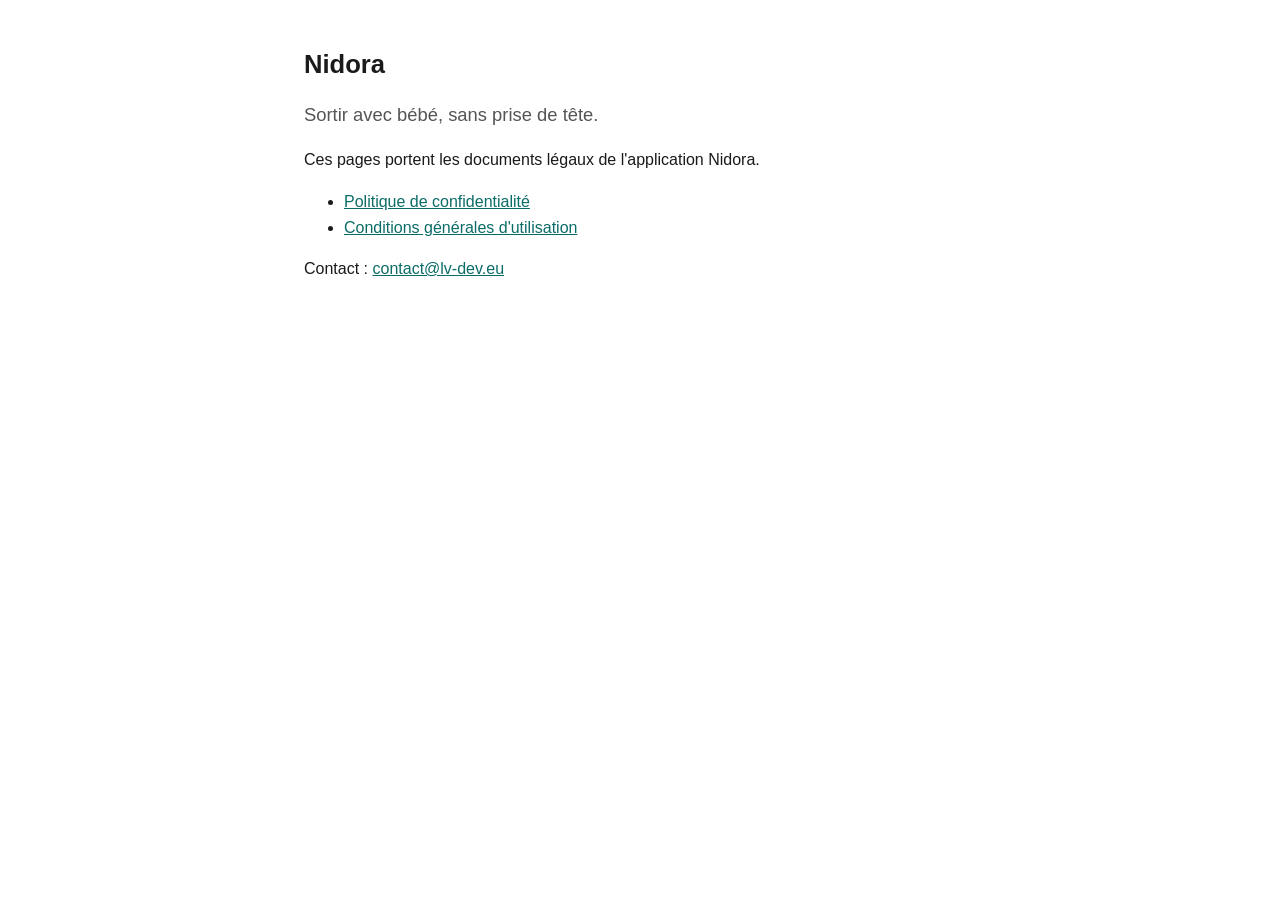
<file: index.html>
<!doctype html>
<html lang="fr">
<head>
  <meta charset="utf-8">
  <meta name="viewport" content="width=device-width, initial-scale=1">
  <title>Nidora — documents légaux</title>
  <link rel="stylesheet" href="style.css">
</head>
<body>
<main>
  <h1>Nidora</h1>
  <p class="tagline">Sortir avec bébé, sans prise de tête.</p>
  <p>Ces pages portent les documents légaux de l'application Nidora.</p>
  <ul>
    <li><a href="/confidentialite">Politique de confidentialité</a></li>
    <li><a href="/conditions">Conditions générales d'utilisation</a></li>
  </ul>
  <p>Contact : <a href="mailto:contact@lv-dev.eu">contact@lv-dev.eu</a></p>
</main>
</body>
</html>
</file>
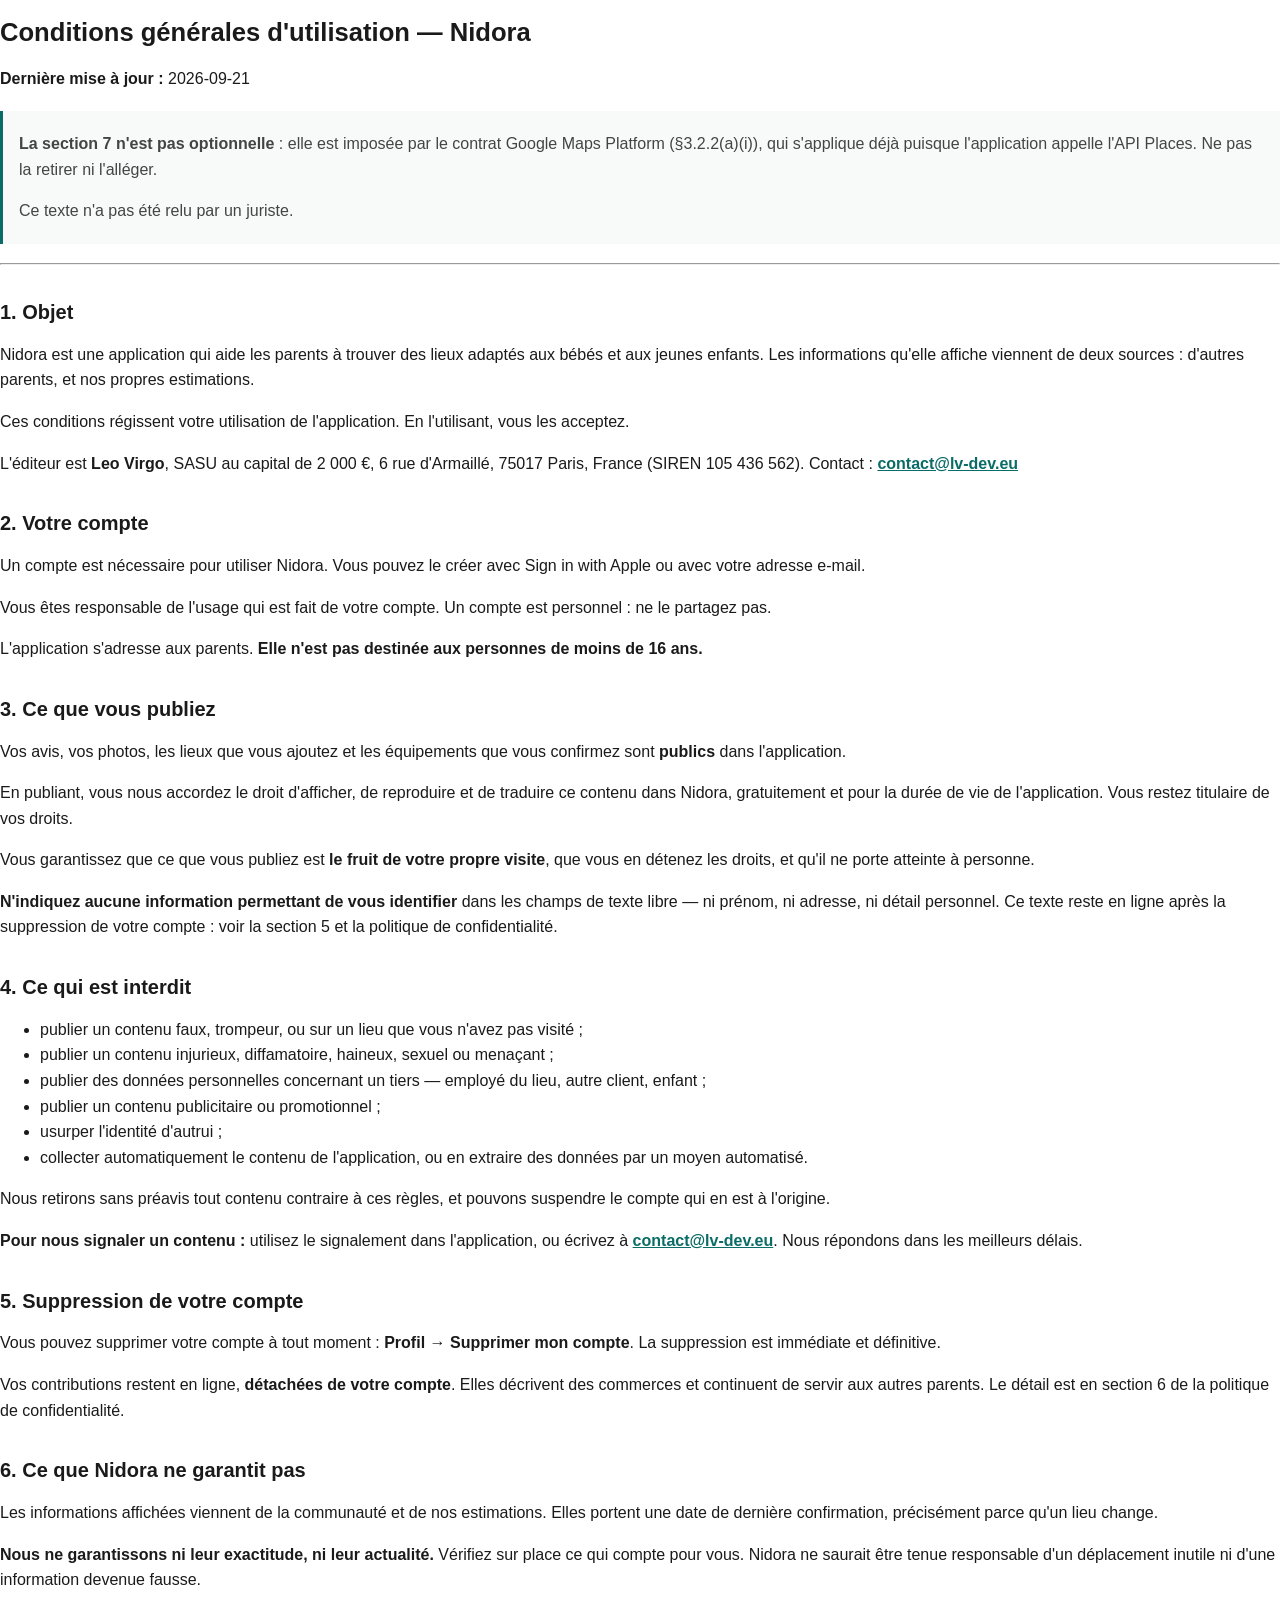
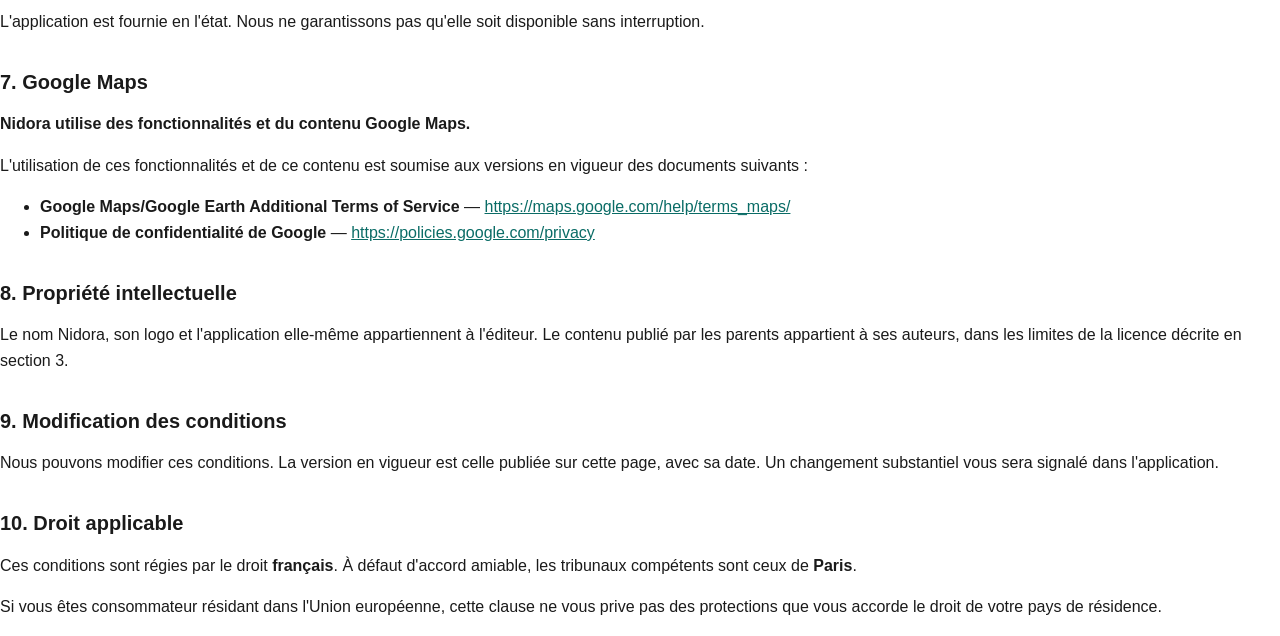
<file: conditions.html>
<!DOCTYPE html>
<html xmlns="http://www.w3.org/1999/xhtml" lang="fr" xml:lang="fr">
<head>
  <meta charset="utf-8" />
  <meta name="generator" content="pandoc 3.11" />
  <meta name="viewport" content="width=device-width, initial-scale=1.0, user-scalable=yes" />
  <title>Conditions générales d'utilisation — Nidora</title>
  <style>
    /* Default styles provided by pandoc.
    ** See https://pandoc.org/MANUAL.html#variables-for-html for config info.
    */
    span.smallcaps{font-variant: small-caps;}
    div.columns{display: flex; gap: 1.5em;}
    div.column{flex: auto;}
    @media screen {
    div.columns{gap: min(4vw, 1.5em);}
    div.column{overflow-x: auto;}
    }
    div.hanging-indent{margin-left: 1.5em; text-indent: -1.5em;}
    /* The extra [class] is a hack that increases specificity enough to
       override a similar rule in reveal.js */
    ul.task-list[class]{list-style: none;}
    ul.task-list li input[type="checkbox"] {
      font-size: inherit;
      width: 0.8em;
      margin: 0 0.8em 0.2em -1.6em;
      vertical-align: middle;
    }
  </style>
  <link rel="stylesheet" href="style.css" />
</head>
<body>
<h1 id="conditions-générales-dutilisation--nidora">Conditions générales
d'utilisation — Nidora</h1>
<p><strong>Dernière mise à jour :</strong> 2026-09-21</p>
<blockquote>
<p><strong>La section 7 n'est pas optionnelle</strong> : elle est
imposée par le contrat Google Maps Platform (§3.2.2(a)(i)), qui
s'applique déjà puisque l'application appelle l'API Places. Ne pas la
retirer ni l'alléger.</p>
<p>Ce texte n'a pas été relu par un juriste.</p>
</blockquote>
<hr />
<h2 id="1-objet">1. Objet</h2>
<p>Nidora est une application qui aide les parents à trouver des lieux
adaptés aux bébés et aux jeunes enfants. Les informations qu'elle
affiche viennent de deux sources : d'autres parents, et nos propres
estimations.</p>
<p>Ces conditions régissent votre utilisation de l'application. En
l'utilisant, vous les acceptez.</p>
<p>L'éditeur est <strong>Leo Virgo</strong>, SASU au capital de 2 000 €,
6 rue d'Armaillé, 75017 Paris, France (SIREN 105 436 562). Contact :
<strong><a
href="mailto:contact@lv-dev.eu">contact@lv-dev.eu</a></strong></p>
<h2 id="2-votre-compte">2. Votre compte</h2>
<p>Un compte est nécessaire pour utiliser Nidora. Vous pouvez le créer
avec Sign in with Apple ou avec votre adresse e-mail.</p>
<p>Vous êtes responsable de l'usage qui est fait de votre compte. Un
compte est personnel : ne le partagez pas.</p>
<p>L'application s'adresse aux parents. <strong>Elle n'est pas destinée
aux personnes de moins de 16 ans.</strong></p>
<h2 id="3-ce-que-vous-publiez">3. Ce que vous publiez</h2>
<p>Vos avis, vos photos, les lieux que vous ajoutez et les équipements
que vous confirmez sont <strong>publics</strong> dans l'application.</p>
<p>En publiant, vous nous accordez le droit d'afficher, de reproduire et
de traduire ce contenu dans Nidora, gratuitement et pour la durée de vie
de l'application. Vous restez titulaire de vos droits.</p>
<p>Vous garantissez que ce que vous publiez est <strong>le fruit de
votre propre visite</strong>, que vous en détenez les droits, et qu'il
ne porte atteinte à personne.</p>
<p><strong>N'indiquez aucune information permettant de vous
identifier</strong> dans les champs de texte libre — ni prénom, ni
adresse, ni détail personnel. Ce texte reste en ligne après la
suppression de votre compte : voir la section 5 et la politique de
confidentialité.</p>
<h2 id="4-ce-qui-est-interdit">4. Ce qui est interdit</h2>
<ul>
<li>publier un contenu faux, trompeur, ou sur un lieu que vous n'avez
pas visité ;</li>
<li>publier un contenu injurieux, diffamatoire, haineux, sexuel ou
menaçant ;</li>
<li>publier des données personnelles concernant un tiers — employé du
lieu, autre client, enfant ;</li>
<li>publier un contenu publicitaire ou promotionnel ;</li>
<li>usurper l'identité d'autrui ;</li>
<li>collecter automatiquement le contenu de l'application, ou en
extraire des données par un moyen automatisé.</li>
</ul>
<p>Nous retirons sans préavis tout contenu contraire à ces règles, et
pouvons suspendre le compte qui en est à l'origine.</p>
<p><strong>Pour nous signaler un contenu :</strong> utilisez le
signalement dans l'application, ou écrivez à <strong><a
href="mailto:contact@lv-dev.eu">contact@lv-dev.eu</a></strong>. Nous
répondons dans les meilleurs délais.</p>
<h2 id="5-suppression-de-votre-compte">5. Suppression de votre
compte</h2>
<p>Vous pouvez supprimer votre compte à tout moment : <strong>Profil →
Supprimer mon compte</strong>. La suppression est immédiate et
définitive.</p>
<p>Vos contributions restent en ligne, <strong>détachées de votre
compte</strong>. Elles décrivent des commerces et continuent de servir
aux autres parents. Le détail est en section 6 de la politique de
confidentialité.</p>
<h2 id="6-ce-que-nidora-ne-garantit-pas">6. Ce que Nidora ne garantit
pas</h2>
<p>Les informations affichées viennent de la communauté et de nos
estimations. Elles portent une date de dernière confirmation,
précisément parce qu'un lieu change.</p>
<p><strong>Nous ne garantissons ni leur exactitude, ni leur
actualité.</strong> Vérifiez sur place ce qui compte pour vous. Nidora
ne saurait être tenue responsable d'un déplacement inutile ni d'une
information devenue fausse.</p>
<p>L'application est fournie en l'état. Nous ne garantissons pas qu'elle
soit disponible sans interruption.</p>
<h2 id="7-google-maps">7. Google Maps</h2>
<p><strong>Nidora utilise des fonctionnalités et du contenu Google
Maps.</strong></p>
<p>L'utilisation de ces fonctionnalités et de ce contenu est soumise aux
versions en vigueur des documents suivants :</p>
<ul>
<li><strong>Google Maps/Google Earth Additional Terms of
Service</strong> — <a
href="https://maps.google.com/help/terms_maps/">https://maps.google.com/help/terms_maps/</a></li>
<li><strong>Politique de confidentialité de Google</strong> — <a
href="https://policies.google.com/privacy">https://policies.google.com/privacy</a></li>
</ul>
<h2 id="8-propriété-intellectuelle">8. Propriété intellectuelle</h2>
<p>Le nom Nidora, son logo et l'application elle-même appartiennent à
l'éditeur. Le contenu publié par les parents appartient à ses auteurs,
dans les limites de la licence décrite en section 3.</p>
<h2 id="9-modification-des-conditions">9. Modification des
conditions</h2>
<p>Nous pouvons modifier ces conditions. La version en vigueur est celle
publiée sur cette page, avec sa date. Un changement substantiel vous
sera signalé dans l'application.</p>
<h2 id="10-droit-applicable">10. Droit applicable</h2>
<p>Ces conditions sont régies par le droit <strong>français</strong>. À
défaut d'accord amiable, les tribunaux compétents sont ceux de
<strong>Paris</strong>.</p>
<p>Si vous êtes consommateur résidant dans l'Union européenne, cette
clause ne vous prive pas des protections que vous accorde le droit de
votre pays de résidence.</p>
</body>
</html>
</file>
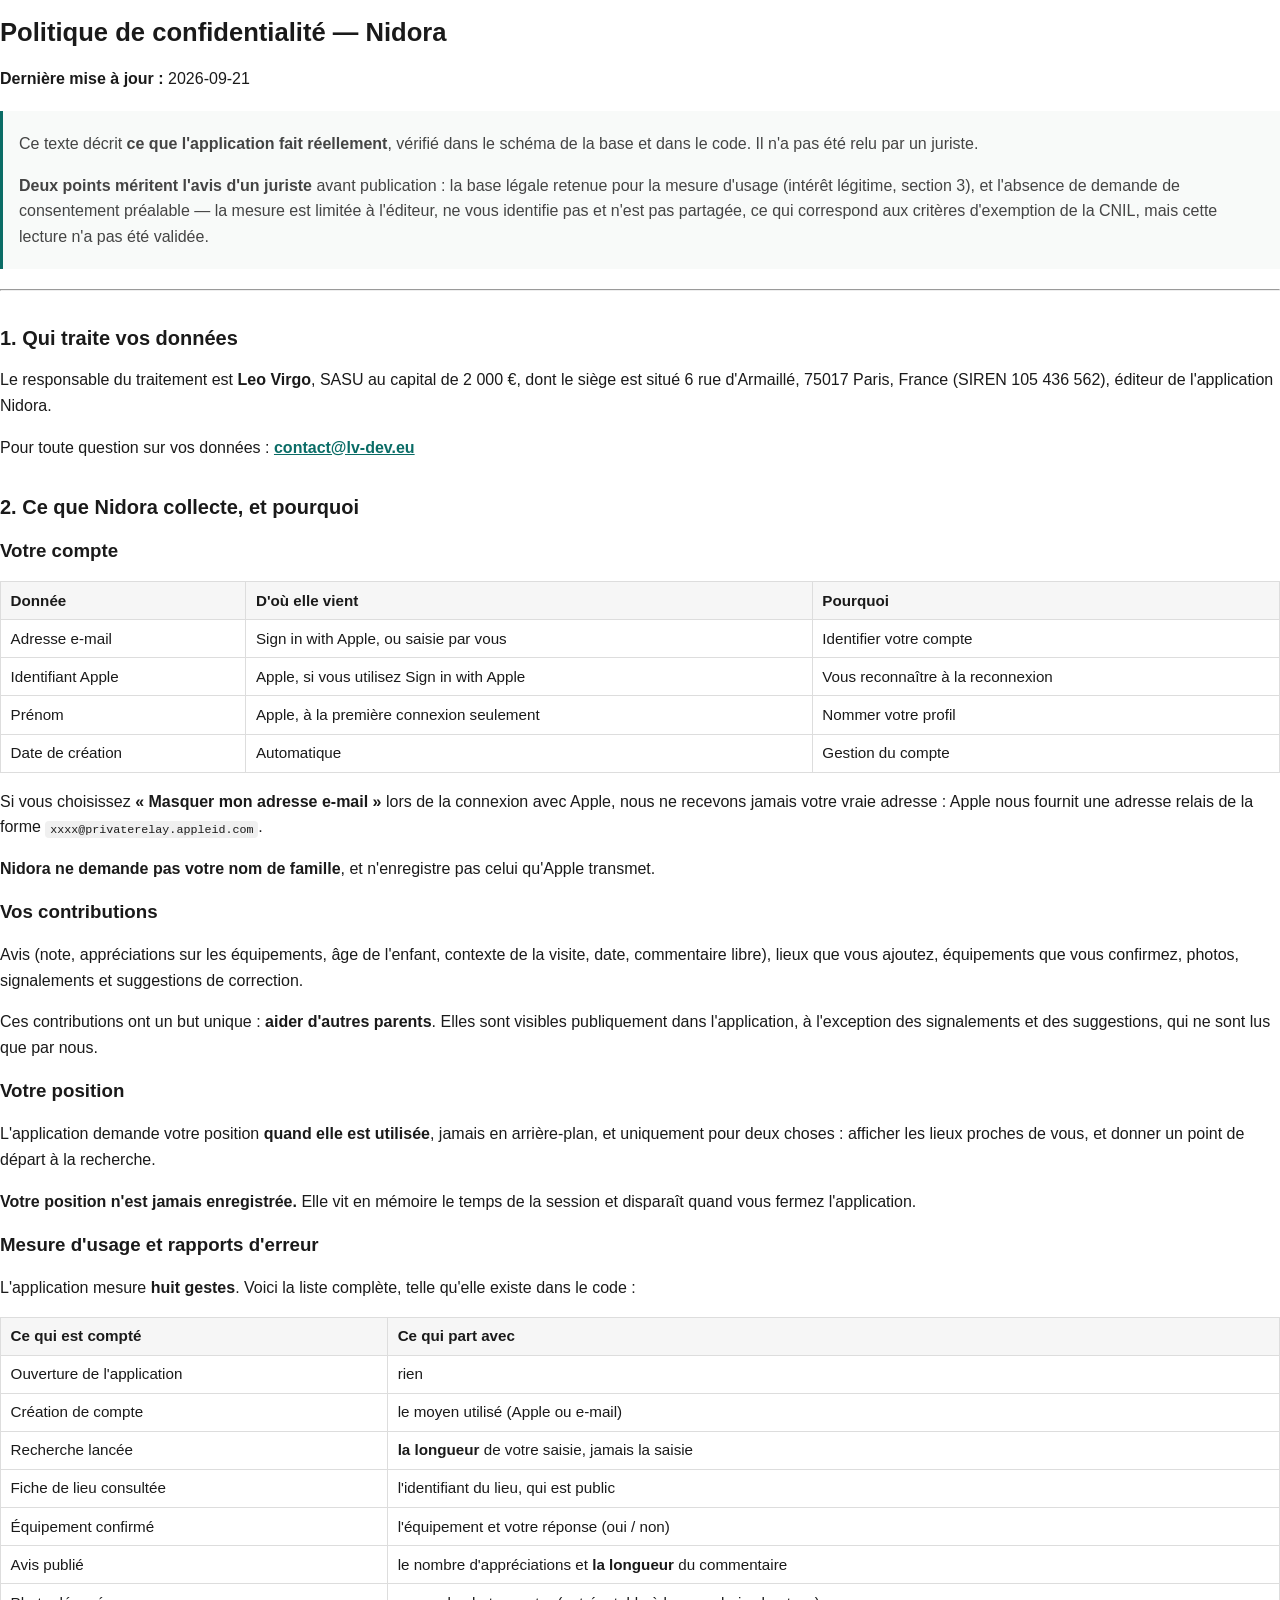
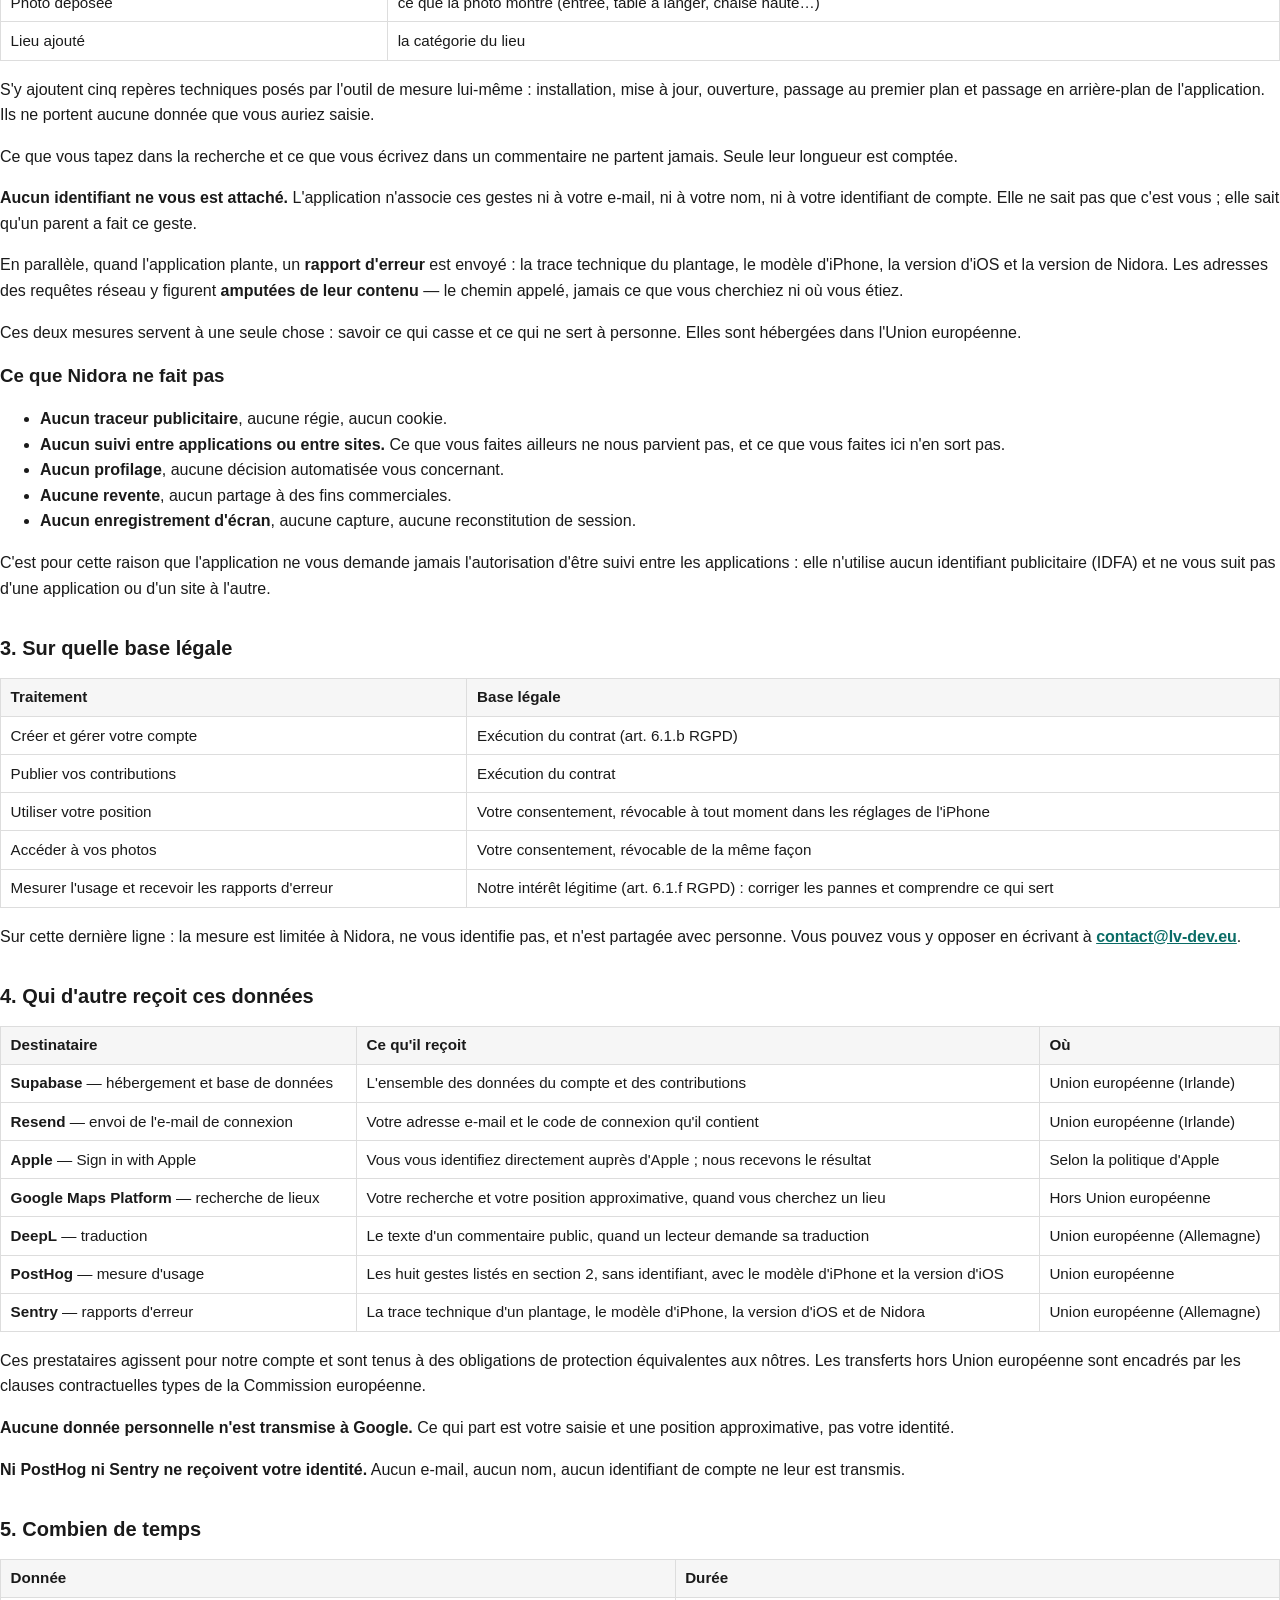
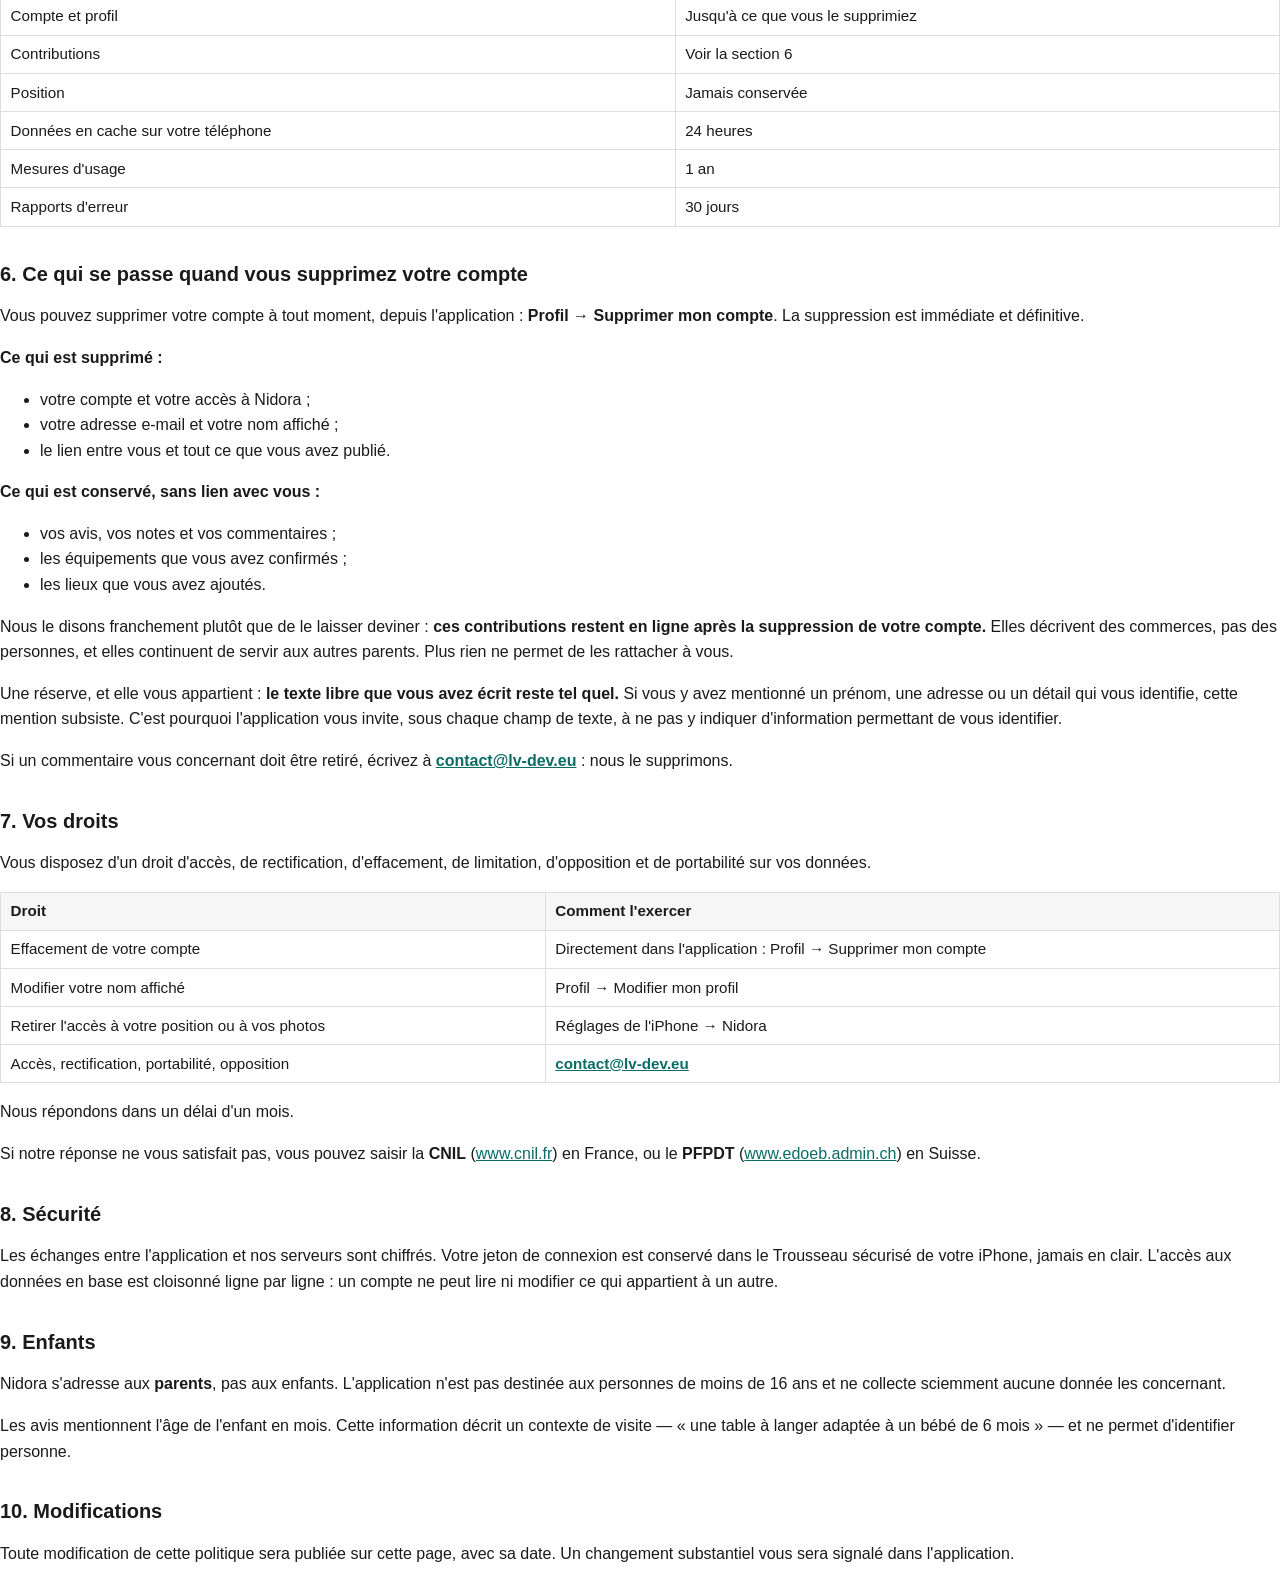
<file: confidentialite.html>
<!DOCTYPE html>
<html xmlns="http://www.w3.org/1999/xhtml" lang="fr" xml:lang="fr">
<head>
  <meta charset="utf-8" />
  <meta name="generator" content="pandoc 3.11" />
  <meta name="viewport" content="width=device-width, initial-scale=1.0, user-scalable=yes" />
  <title>Politique de confidentialité — Nidora</title>
  <style>
    /* Default styles provided by pandoc.
    ** See https://pandoc.org/MANUAL.html#variables-for-html for config info.
    */
    span.smallcaps{font-variant: small-caps;}
    div.columns{display: flex; gap: 1.5em;}
    div.column{flex: auto;}
    @media screen {
    div.columns{gap: min(4vw, 1.5em);}
    div.column{overflow-x: auto;}
    }
    div.hanging-indent{margin-left: 1.5em; text-indent: -1.5em;}
    /* The extra [class] is a hack that increases specificity enough to
       override a similar rule in reveal.js */
    ul.task-list[class]{list-style: none;}
    ul.task-list li input[type="checkbox"] {
      font-size: inherit;
      width: 0.8em;
      margin: 0 0.8em 0.2em -1.6em;
      vertical-align: middle;
    }
  </style>
  <link rel="stylesheet" href="style.css" />
</head>
<body>
<h1 id="politique-de-confidentialité--nidora">Politique de
confidentialité — Nidora</h1>
<p><strong>Dernière mise à jour :</strong> 2026-09-21</p>
<blockquote>
<p>Ce texte décrit <strong>ce que l'application fait
réellement</strong>, vérifié dans le schéma de la base et dans le code.
Il n'a pas été relu par un juriste.</p>
<p><strong>Deux points méritent l'avis d'un juriste</strong> avant
publication : la base légale retenue pour la mesure d'usage (intérêt
légitime, section 3), et l'absence de demande de consentement préalable
— la mesure est limitée à l'éditeur, ne vous identifie pas et n'est pas
partagée, ce qui correspond aux critères d'exemption de la CNIL, mais
cette lecture n'a pas été validée.</p>
</blockquote>
<hr />
<h2 id="1-qui-traite-vos-données">1. Qui traite vos données</h2>
<p>Le responsable du traitement est <strong>Leo Virgo</strong>, SASU au
capital de 2 000 €, dont le siège est situé 6 rue d'Armaillé, 75017
Paris, France (SIREN 105 436 562), éditeur de l'application Nidora.</p>
<p>Pour toute question sur vos données : <strong><a
href="mailto:contact@lv-dev.eu">contact@lv-dev.eu</a></strong></p>
<h2 id="2-ce-que-nidora-collecte-et-pourquoi">2. Ce que Nidora collecte,
et pourquoi</h2>
<h3 id="votre-compte">Votre compte</h3>
<table>
<thead>
<tr>
<th>Donnée</th>
<th>D'où elle vient</th>
<th>Pourquoi</th>
</tr>
</thead>
<tbody>
<tr>
<td>Adresse e-mail</td>
<td>Sign in with Apple, ou saisie par vous</td>
<td>Identifier votre compte</td>
</tr>
<tr>
<td>Identifiant Apple</td>
<td>Apple, si vous utilisez Sign in with Apple</td>
<td>Vous reconnaître à la reconnexion</td>
</tr>
<tr>
<td>Prénom</td>
<td>Apple, à la première connexion seulement</td>
<td>Nommer votre profil</td>
</tr>
<tr>
<td>Date de création</td>
<td>Automatique</td>
<td>Gestion du compte</td>
</tr>
</tbody>
</table>
<p>Si vous choisissez <strong>« Masquer mon adresse e-mail »</strong>
lors de la connexion avec Apple, nous ne recevons jamais votre vraie
adresse : Apple nous fournit une adresse relais de la forme
<code>xxxx@privaterelay.appleid.com</code>.</p>
<p><strong>Nidora ne demande pas votre nom de famille</strong>, et
n'enregistre pas celui qu'Apple transmet.</p>
<h3 id="vos-contributions">Vos contributions</h3>
<p>Avis (note, appréciations sur les équipements, âge de l'enfant,
contexte de la visite, date, commentaire libre), lieux que vous ajoutez,
équipements que vous confirmez, photos, signalements et suggestions de
correction.</p>
<p>Ces contributions ont un but unique : <strong>aider d'autres
parents</strong>. Elles sont visibles publiquement dans l'application, à
l'exception des signalements et des suggestions, qui ne sont lus que par
nous.</p>
<h3 id="votre-position">Votre position</h3>
<p>L'application demande votre position <strong>quand elle est
utilisée</strong>, jamais en arrière-plan, et uniquement pour deux
choses : afficher les lieux proches de vous, et donner un point de
départ à la recherche.</p>
<p><strong>Votre position n'est jamais enregistrée.</strong> Elle vit en
mémoire le temps de la session et disparaît quand vous fermez
l'application.</p>
<h3 id="mesure-dusage-et-rapports-derreur">Mesure d'usage et rapports
d'erreur</h3>
<p>L'application mesure <strong>huit gestes</strong>. Voici la liste
complète, telle qu'elle existe dans le code :</p>
<table>
<thead>
<tr>
<th>Ce qui est compté</th>
<th>Ce qui part avec</th>
</tr>
</thead>
<tbody>
<tr>
<td>Ouverture de l'application</td>
<td>rien</td>
</tr>
<tr>
<td>Création de compte</td>
<td>le moyen utilisé (Apple ou e-mail)</td>
</tr>
<tr>
<td>Recherche lancée</td>
<td><strong>la longueur</strong> de votre saisie, jamais la saisie</td>
</tr>
<tr>
<td>Fiche de lieu consultée</td>
<td>l'identifiant du lieu, qui est public</td>
</tr>
<tr>
<td>Équipement confirmé</td>
<td>l'équipement et votre réponse (oui / non)</td>
</tr>
<tr>
<td>Avis publié</td>
<td>le nombre d'appréciations et <strong>la longueur</strong> du
commentaire</td>
</tr>
<tr>
<td>Photo déposée</td>
<td>ce que la photo montre (entrée, table à langer, chaise haute…)</td>
</tr>
<tr>
<td>Lieu ajouté</td>
<td>la catégorie du lieu</td>
</tr>
</tbody>
</table>
<p>S'y ajoutent cinq repères techniques posés par l'outil de mesure
lui-même : installation, mise à jour, ouverture, passage au premier plan
et passage en arrière-plan de l'application. Ils ne portent aucune
donnée que vous auriez saisie.</p>
<p>Ce que vous tapez dans la recherche et ce que vous écrivez dans un
commentaire ne partent jamais. Seule leur longueur est comptée.</p>
<p><strong>Aucun identifiant ne vous est attaché.</strong> L'application
n'associe ces gestes ni à votre e-mail, ni à votre nom, ni à votre
identifiant de compte. Elle ne sait pas que c'est vous ; elle sait qu'un
parent a fait ce geste.</p>
<p>En parallèle, quand l'application plante, un <strong>rapport
d'erreur</strong> est envoyé : la trace technique du plantage, le modèle
d'iPhone, la version d'iOS et la version de Nidora. Les adresses des
requêtes réseau y figurent <strong>amputées de leur contenu</strong> —
le chemin appelé, jamais ce que vous cherchiez ni où vous étiez.</p>
<p>Ces deux mesures servent à une seule chose : savoir ce qui casse et
ce qui ne sert à personne. Elles sont hébergées dans l'Union
européenne.</p>
<h3 id="ce-que-nidora-ne-fait-pas">Ce que Nidora ne fait pas</h3>
<ul>
<li><strong>Aucun traceur publicitaire</strong>, aucune régie, aucun
cookie.</li>
<li><strong>Aucun suivi entre applications ou entre sites.</strong> Ce
que vous faites ailleurs ne nous parvient pas, et ce que vous faites ici
n'en sort pas.</li>
<li><strong>Aucun profilage</strong>, aucune décision automatisée vous
concernant.</li>
<li><strong>Aucune revente</strong>, aucun partage à des fins
commerciales.</li>
<li><strong>Aucun enregistrement d'écran</strong>, aucune capture,
aucune reconstitution de session.</li>
</ul>
<p>C'est pour cette raison que l'application ne vous demande jamais
l'autorisation d'être suivi entre les applications : elle n'utilise
aucun identifiant publicitaire (IDFA) et ne vous suit pas d'une
application ou d'un site à l'autre.</p>
<h2 id="3-sur-quelle-base-légale">3. Sur quelle base légale</h2>
<table>
<thead>
<tr>
<th>Traitement</th>
<th>Base légale</th>
</tr>
</thead>
<tbody>
<tr>
<td>Créer et gérer votre compte</td>
<td>Exécution du contrat (art. 6.1.b RGPD)</td>
</tr>
<tr>
<td>Publier vos contributions</td>
<td>Exécution du contrat</td>
</tr>
<tr>
<td>Utiliser votre position</td>
<td>Votre consentement, révocable à tout moment dans les réglages de
l'iPhone</td>
</tr>
<tr>
<td>Accéder à vos photos</td>
<td>Votre consentement, révocable de la même façon</td>
</tr>
<tr>
<td>Mesurer l'usage et recevoir les rapports d'erreur</td>
<td>Notre intérêt légitime (art. 6.1.f RGPD) : corriger les pannes et
comprendre ce qui sert</td>
</tr>
</tbody>
</table>
<p>Sur cette dernière ligne : la mesure est limitée à Nidora, ne vous
identifie pas, et n'est partagée avec personne. Vous pouvez vous y
opposer en écrivant à <strong><a
href="mailto:contact@lv-dev.eu">contact@lv-dev.eu</a></strong>.</p>
<h2 id="4-qui-dautre-reçoit-ces-données">4. Qui d'autre reçoit ces
données</h2>
<table>
<thead>
<tr>
<th>Destinataire</th>
<th>Ce qu'il reçoit</th>
<th>Où</th>
</tr>
</thead>
<tbody>
<tr>
<td><strong>Supabase</strong> — hébergement et base de données</td>
<td>L'ensemble des données du compte et des contributions</td>
<td>Union européenne (Irlande)</td>
</tr>
<tr>
<td><strong>Resend</strong> — envoi de l'e-mail de connexion</td>
<td>Votre adresse e-mail et le code de connexion qu'il contient</td>
<td>Union européenne (Irlande)</td>
</tr>
<tr>
<td><strong>Apple</strong> — Sign in with Apple</td>
<td>Vous vous identifiez directement auprès d'Apple ; nous recevons le
résultat</td>
<td>Selon la politique d'Apple</td>
</tr>
<tr>
<td><strong>Google Maps Platform</strong> — recherche de lieux</td>
<td>Votre recherche et votre position approximative, quand vous cherchez
un lieu</td>
<td>Hors Union européenne</td>
</tr>
<tr>
<td><strong>DeepL</strong> — traduction</td>
<td>Le texte d'un commentaire public, quand un lecteur demande sa
traduction</td>
<td>Union européenne (Allemagne)</td>
</tr>
<tr>
<td><strong>PostHog</strong> — mesure d'usage</td>
<td>Les huit gestes listés en section 2, sans identifiant, avec le
modèle d'iPhone et la version d'iOS</td>
<td>Union européenne</td>
</tr>
<tr>
<td><strong>Sentry</strong> — rapports d'erreur</td>
<td>La trace technique d'un plantage, le modèle d'iPhone, la version
d'iOS et de Nidora</td>
<td>Union européenne (Allemagne)</td>
</tr>
</tbody>
</table>
<p>Ces prestataires agissent pour notre compte et sont tenus à des
obligations de protection équivalentes aux nôtres. Les transferts hors
Union européenne sont encadrés par les clauses contractuelles types de
la Commission européenne.</p>
<p><strong>Aucune donnée personnelle n'est transmise à Google.</strong>
Ce qui part est votre saisie et une position approximative, pas votre
identité.</p>
<p><strong>Ni PostHog ni Sentry ne reçoivent votre identité.</strong>
Aucun e-mail, aucun nom, aucun identifiant de compte ne leur est
transmis.</p>
<h2 id="5-combien-de-temps">5. Combien de temps</h2>
<table>
<thead>
<tr>
<th>Donnée</th>
<th>Durée</th>
</tr>
</thead>
<tbody>
<tr>
<td>Compte et profil</td>
<td>Jusqu'à ce que vous le supprimiez</td>
</tr>
<tr>
<td>Contributions</td>
<td>Voir la section 6</td>
</tr>
<tr>
<td>Position</td>
<td>Jamais conservée</td>
</tr>
<tr>
<td>Données en cache sur votre téléphone</td>
<td>24 heures</td>
</tr>
<tr>
<td>Mesures d'usage</td>
<td>1 an</td>
</tr>
<tr>
<td>Rapports d'erreur</td>
<td>30 jours</td>
</tr>
</tbody>
</table>
<h2 id="6-ce-qui-se-passe-quand-vous-supprimez-votre-compte">6. Ce qui
se passe quand vous supprimez votre compte</h2>
<p>Vous pouvez supprimer votre compte à tout moment, depuis
l'application : <strong>Profil → Supprimer mon compte</strong>. La
suppression est immédiate et définitive.</p>
<p><strong>Ce qui est supprimé :</strong></p>
<ul>
<li>votre compte et votre accès à Nidora ;</li>
<li>votre adresse e-mail et votre nom affiché ;</li>
<li>le lien entre vous et tout ce que vous avez publié.</li>
</ul>
<p><strong>Ce qui est conservé, sans lien avec vous :</strong></p>
<ul>
<li>vos avis, vos notes et vos commentaires ;</li>
<li>les équipements que vous avez confirmés ;</li>
<li>les lieux que vous avez ajoutés.</li>
</ul>
<p>Nous le disons franchement plutôt que de le laisser deviner :
<strong>ces contributions restent en ligne après la suppression de votre
compte.</strong> Elles décrivent des commerces, pas des personnes, et
elles continuent de servir aux autres parents. Plus rien ne permet de
les rattacher à vous.</p>
<p>Une réserve, et elle vous appartient : <strong>le texte libre que
vous avez écrit reste tel quel.</strong> Si vous y avez mentionné un
prénom, une adresse ou un détail qui vous identifie, cette mention
subsiste. C'est pourquoi l'application vous invite, sous chaque champ de
texte, à ne pas y indiquer d'information permettant de vous
identifier.</p>
<p>Si un commentaire vous concernant doit être retiré, écrivez à
<strong><a
href="mailto:contact@lv-dev.eu">contact@lv-dev.eu</a></strong> : nous le
supprimons.</p>
<h2 id="7-vos-droits">7. Vos droits</h2>
<p>Vous disposez d'un droit d'accès, de rectification, d'effacement, de
limitation, d'opposition et de portabilité sur vos données.</p>
<table>
<thead>
<tr>
<th>Droit</th>
<th>Comment l'exercer</th>
</tr>
</thead>
<tbody>
<tr>
<td>Effacement de votre compte</td>
<td>Directement dans l'application : Profil → Supprimer mon compte</td>
</tr>
<tr>
<td>Modifier votre nom affiché</td>
<td>Profil → Modifier mon profil</td>
</tr>
<tr>
<td>Retirer l'accès à votre position ou à vos photos</td>
<td>Réglages de l'iPhone → Nidora</td>
</tr>
<tr>
<td>Accès, rectification, portabilité, opposition</td>
<td><strong><a
href="mailto:contact@lv-dev.eu">contact@lv-dev.eu</a></strong></td>
</tr>
</tbody>
</table>
<p>Nous répondons dans un délai d'un mois.</p>
<p>Si notre réponse ne vous satisfait pas, vous pouvez saisir la
<strong>CNIL</strong> (<a href="http://www.cnil.fr">www.cnil.fr</a>) en
France, ou le <strong>PFPDT</strong> (<a
href="http://www.edoeb.admin.ch">www.edoeb.admin.ch</a>) en Suisse.</p>
<h2 id="8-sécurité">8. Sécurité</h2>
<p>Les échanges entre l'application et nos serveurs sont chiffrés. Votre
jeton de connexion est conservé dans le Trousseau sécurisé de votre
iPhone, jamais en clair. L'accès aux données en base est cloisonné ligne
par ligne : un compte ne peut lire ni modifier ce qui appartient à un
autre.</p>
<h2 id="9-enfants">9. Enfants</h2>
<p>Nidora s'adresse aux <strong>parents</strong>, pas aux enfants.
L'application n'est pas destinée aux personnes de moins de 16 ans et ne
collecte sciemment aucune donnée les concernant.</p>
<p>Les avis mentionnent l'âge de l'enfant en mois. Cette information
décrit un contexte de visite — « une table à langer adaptée à un bébé de
6 mois » — et ne permet d'identifier personne.</p>
<h2 id="10-modifications">10. Modifications</h2>
<p>Toute modification de cette politique sera publiée sur cette page,
avec sa date. Un changement substantiel vous sera signalé dans
l'application.</p>
</body>
</html>
</file>
<file: style.css>
:root { color-scheme: light dark; }
body {
  margin: 0;
  font-family: -apple-system, "Segoe UI", Roboto, Helvetica, Arial, sans-serif;
  line-height: 1.6;
  color: #1a1a1a;
  background: #ffffff;
}
main { max-width: 42rem; margin: 0 auto; padding: 2rem 1.25rem 4rem; }
h1, h2, h3 { line-height: 1.25; }
h1 { font-size: 1.6rem; }
h2 { font-size: 1.25rem; margin-top: 2.2rem; }
a { color: #0a6c66; }
table { border-collapse: collapse; width: 100%; font-size: 0.95rem; }
th, td { border: 1px solid #ddd; padding: 0.4rem 0.6rem; text-align: left; vertical-align: top; }
th { background: #f6f6f6; }
blockquote {
  margin: 1.2rem 0;
  padding: 0.25rem 1rem;
  border-left: 3px solid #0a6c66;
  color: #444444;
  background: #f8faf9;
}
code { background: #f0f0f0; padding: 0.1rem 0.3rem; border-radius: 4px; font-size: 0.9em; }
.tagline { font-size: 1.15rem; color: #555555; }
@media (prefers-color-scheme: dark) {
  body { color: #e8e8e8; background: #141414; }
  th { background: #222222; }
  th, td { border-color: #333333; }
  code { background: #262626; }
  blockquote { background: #1a2220; color: #bbbbbb; }
}
</file>
